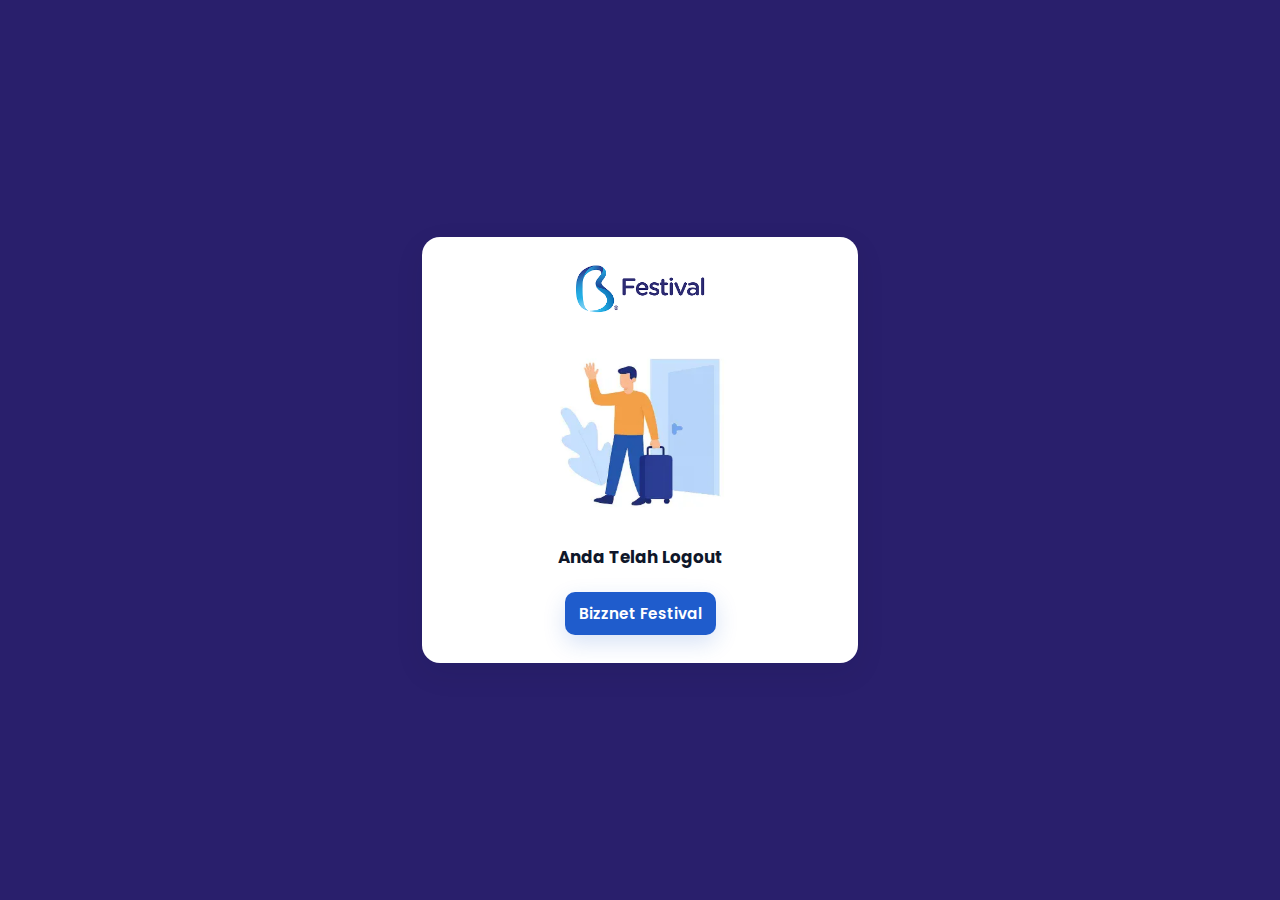
<file: logout.html>
<!DOCTYPE html>
<html lang="en">
  <head>
    <meta charset="UTF-8" />
    <meta name="viewport" content="width=device-width, initial-scale=1.0" />
    <title>Festival Dashboard - Login</title>
    <link
      href="https://fonts.googleapis.com/css2?family=Poppins:wght@400;500;600;700&display=swap"
      rel="stylesheet"
    />
    <link
      href="https://cdnjs.cloudflare.com/ajax/libs/font-awesome/6.5.0/css/all.min.css"
      rel="stylesheet"
    />
    <link rel="stylesheet" href="assets/css/style.css" />
    <link rel="stylesheet" href="assets/css/logout.css" />
  </head>

  <body>
    <section class="logout">
      <div class="logout__card">
        <!-- Logo merek -->
        <img
          class="logout__brand"
          src="assets/img/logo-bfest.png"
          alt="Bizznet Festival"
        />

        <!-- Ilustrasi logout -->
        <img
          class="logout__img"
          src="assets/img/logo-out-icon.png"
          alt="Anda telah logout"
        />

        <!-- Judul -->
        <h1 class="logout__title">Anda Telah Logout</h1>

        <!-- Tombol kembali -->
        <a href="/" class="logout__btn">Bizznet Festival</a>
      </div>
    </section>
  </body>
</html>
</file>
<file: assets/css/style.css>
/* =========================================================
   TOKENS / GLOBAL
   ========================================================= */
:root {
  --bg: #f7f9fc;
  --card: #ffffff;
  --ink: #0f172a;
  --muted: #6b7280;
  --brand: #1f5ccc;
  --brand-2: #7aa2ff;
  --ring: #c7d2fe;
  --shadow: 0 10px 30px rgba(16, 24, 40, 0.08);
  --header-h: 60px; /* asumsi tinggi header di mobile & tablet */
  --space-lg: 48px; /* padding besar (desktop) */
  --space-md: 32px; /* padding sedang */
  --space-sm: 20px; /* padding kecil (mobile) */
}

/* =========================================================
   BASE
   ========================================================= */
html,
body {
  margin: 0;
  padding: 0;
  min-height: 100svh;
  font-family: "Poppins", sans-serif;
  background: #fff;
  display: flex;
  flex-direction: column;
}

.main {
  min-height: 100svh;
  flex: 1 0 auto;
}

/* full screen overlay */
.loader-overlay {
  position: fixed;
  inset: 0;
  background: rgba(255, 255, 255, 0.7);
  display: none; /* default: sembunyi */
  justify-content: center;
  align-items: center;
  z-index: 9999;
}

/* tampil hanya saat ada class is-open */
.loader-overlay.is-open {
  display: flex;
}

/* spinner */
.loader {
  border: 6px solid #f3f3f3;
  border-top: 6px solid #3498db;
  border-radius: 50%;
  width: 60px;
  height: 60px;
  animation: spin 1s linear infinite;
}

@keyframes spin {
  to {
    transform: rotate(360deg);
  }
}

/* =========================================================
   HEADER
   ========================================================= */
.header {
  background: #fff;
  position: sticky;
  top: 0;
  width: 100%;
  z-index: 100;
  box-shadow: 0 1px 0 #e5e7eb;
  padding: 0;
}

.header__inner {
  max-width: 1100px;
  margin: 0 auto;
  padding: 15px 25px;
  height: 50px; /* desktop */
  display: flex;
  align-items: center;
  justify-content: space-between;
}

header nav ul {
  display: flex;
  list-style: none;
  gap: 20px;
  padding: 0;
  margin: 0;
}

/* Logo */
.logo img {
  height: 40px;
  width: auto;
  display: block;
}

/* =========================================================
   NAVBAR
   ========================================================= */
.nav__list {
  display: flex;
  gap: 34px;
  list-style: none;
  margin: 0;
  padding: 0;
}

.nav__link {
  text-decoration: none;
  color: #6b7280;
  font-weight: 700;
  font-size: 12px;
  text-transform: uppercase;
  letter-spacing: 0.06em;
  position: relative;
  padding: 6px 0;
}

.nav__link:hover {
  color: #111827;
}
.nav__link.is-active {
  color: #1f5ccc;
}
.nav__link.is-active::after {
  content: "";
  position: absolute;
  left: 0;
  right: 0;
  bottom: -8px;
  height: 2px;
  background: #1f5ccc;
  border-radius: 999px;
}

/* Tombol hamburger (diset tampil hanya di mobile) */
.menu-toggle {
  display: none;
  appearance: none;
  border: 0;
  background: transparent;
  width: 36px;
  height: 36px;
  border-radius: 8px;
  cursor: pointer;
  align-items: center;
  justify-content: center;
  position: relative;
}

/* =========================================================
   HERO
   ========================================================= */
.hero {
  position: relative;
  display: flex;
  align-items: center;
  justify-content: center;
  background-image: url("../img/hero.jpg");
  background-size: cover;
  width: 100%;
  height: 80svh;
  background-position: center;
  color: #fff;
}

.hero::before {
  content: "";
  position: absolute;
  inset: 0;
  background: rgba(0, 0, 0, 0.45); /* overlay gelap */
}

.hero-content {
  position: relative; /* biar di atas overlay */
  z-index: 1;
  text-align: center;
}
.hero h1 {
  font-size: 3.6rem; /* lebih besar */
  font-weight: 700; /* lebih bold */
  color: #fff; /* pastikan putih */
  text-shadow: 0 4px 8px rgba(0, 0, 0, 0.6); /* lebih tegas */
}

.hero-img {
  max-width: 300px;
  border-radius: 10px;
}

.btn-profile {
  padding: 14px 32px;
  background: linear-gradient(135deg, #1f5ccc, #1565c0);
  border: none;
  color: #fff;
  cursor: pointer;
  border-radius: 12px;
  font-size: 1.1rem;
  font-weight: 600;
  letter-spacing: 0.5px;
  position: relative;
  overflow: hidden;
  box-shadow: 0 6px 16px rgba(0, 0, 0, 0.25);
  transition: transform 0.25s ease;
  animation: pulse 2.5s infinite;
}

/* animasi hover + klik */
.btn-profile:hover {
  transform: translateY(-3px) scale(1.05);
}

.btn-profile:active {
  transform: scale(0.95);
}

/* definisi keyframes */
@keyframes pulse {
  0% {
    box-shadow: 0 0 0 0 rgba(21, 101, 192, 0.6);
  }
  70% {
    box-shadow: 0 0 0 20px rgba(21, 101, 192, 0);
  }
  100% {
    box-shadow: 0 0 0 0 rgba(21, 101, 192, 0);
  }
}

/* ===== FOOTER (fix) ===== */
.footer {
  background-color: #000;
  color: #fff;
  padding: 32px 20px;
}

.footer-bottom {
  text-align: center;
  font-size: 12px;
  color: #fff;
  margin-top: 20px;
}

.footer-content {
  max-width: 1200px;
  margin: 0 auto;
  display: grid;
  gap: 28px;
  padding: 40px;
  grid-template-columns: 2fr 1fr 1fr; /* kiri lebar, 2 kolom kanan */
  grid-template-areas: "left mid right";
}

.foot-left {
  grid-area: left;
}
.foot-mid {
  grid-area: mid;
}
.foot-right {
  grid-area: right;
}

.footer-inner-content {
  display: flex;
  flex-direction: column;
  gap: 12px;
  min-width: 0;
}

.foot-title {
  margin: 0 0 8px;
  font-size: 20px;
  font-weight: 700;
  letter-spacing: 0.2px;
}
.footer p {
  margin: 0;
  font-size: 14px;
  line-height: 1.7;
  color: #e5e7eb;
}
.footer a {
  color: #e5e7eb;
  text-decoration: none;
}
.footer a:hover {
  color: #fff;
  text-decoration: underline;
}

.foot-links {
  list-style: none;
  padding: 0;
  margin: 0;
  display: grid;
  gap: 10px;
}
.foot-links li {
  margin: 0;
}
.foot-links a {
  font-weight: 600;
}

/* container daftar ikon */
.socials {
  list-style: none;
  display: flex;
  gap: 12px;
}

/* Baris informasi: ikon + teks */
.information {
  display: flex;
  flex-direction: column;
  gap: 10px;
}

/* setiap baris */
.information-inner {
  display: grid;
  grid-template-columns: 56px 1fr;
  gap: 12px;
  overflow: hidden;
  border-radius: 12px;
}

.information-inner p {
  margin: 0;
  font-size: 14px;
  line-height: 1.7;
}

/* tombol bulat per-ikon */
.soc {
  width: 50px;
  height: 50px;
  border-radius: 50%;
  display: grid;
  place-items: center;
  background-color: #474747;
  text-decoration: none;
  transition: transform 0.12s ease, background 0.2s ease;
}

.soc i {
  line-height: 1;
}
.soc:hover {
  background: #353943;
  transform: translateY(-1px);
}

.container-icon {
  color: #9ca3af;
  border-radius: 50%;
  background-color: rgba(0, 0, 0, 0.5); /* hitam 20% */
  display: flex;
  align-items: center;
  justify-content: center;
}

/* =========================================================
   MEDIA QUERIES
   ========================================================= */

@media (max-width: 992px) {
  :root {
    --ink: #0f172a;
    --brand: #1f5ccc;
    --ring: #c7d2fe;
    --header-h: 60px; /* asumsi tinggi header di mobile & tablet */
    --space-lg: 48px; /* padding besar (desktop) */
    --space-md: 32px; /* padding sedang */
    --space-sm: 20px; /* padding kecil (mobile) */
  }

  .loader {
    width: 20vmin;
    height: 20vmin;
    border-width: 6px;
  }

  body {
    margin: 0;
    padding: 0;
    min-height: 100svh;
    font-family: "Poppins", sans-serif;
    background: #fff;
    display: flex;
    flex-direction: column;
  }

  .header {
    background: #fff;
    position: sticky;
    top: 0;
    width: 100%;
    z-index: 100;
    box-shadow: 0 1px 0 #e5e7eb;
    padding: 0;
  }

  .main {
    min-height: 100svh;
    flex: 1 0 auto;
    padding-bottom: var(--space-lg);
  }

  /* ===== Header & Logo ===== */
  .header__inner {
    height: var(--header-h);
    padding: 0 14px;
    padding: 15px 25px;
    height: 50px; /* desktop */
  }

  /* default: sembunyikan semua UL di dalam nav */
  header nav ul {
    display: none;
  }

  /* ...kecuali .nav__list (biar bisa ditransform/animasi) */
  header nav ul.nav__list {
    display: flex !important;
  }

  /* panel off-canvas (tidak full screen; ada jarak dari tepi) */
  .nav__list {
    position: fixed !important;
    top: calc(var(--header-h)) !important;
    right: 0px !important;
    bottom: 0px !important;
    left: auto !important;
    width: min(50%, 90vw);
    background: #fff;
    border: 1px solid #e5e7eb;
    border-radius: 14px;
    box-shadow: -24px 16px 48px rgba(0, 0, 0, 0.12);
    height: auto;
    flex-direction: column;
    gap: 12px;
    padding: 56px 14px 14px; /* ruang untuk tombol X di atas */
    transform: translateX(calc(100% + 12px)); /* sembunyikan di kanan */
    transition: transform 0.28s ease;
    z-index: 120;
    overflow: auto;
    will-change: transform;
  }
  .nav__list.is-open {
    transform: translateX(0);
  }

  /* link di panel */
  .nav__link {
    display: block;
    padding: 12px 10px;
    border-radius: 10px;
    font-size: 14px;
    letter-spacing: 0.06em;
    text-transform: uppercase;
    color: #374151;
    text-decoration: none;
  }
  .nav__link:hover {
    background: #f7f9fc;
    color: #111827;
  }
  .nav__link.is-active {
    color: #1f5ccc;
  }
  .nav__link.is-active::after {
    display: none;
  } /* buang underline versi desktop */

  /* tombol silang di pojok panel */
  .nav__close {
    position: absolute;
    top: 10px;
    right: 10px;
    width: 36px;
    height: 36px;
    border-radius: 10px;
    border: 1px solid #e5e7eb;
    background: #fff;
    cursor: pointer;
    display: inline-flex;
    align-items: center;
    justify-content: center;
    z-index: 2;
  }
  .nav__close::before,
  .nav__close::after {
    content: "";
    position: absolute;
    width: 18px;
    height: 2px;
    background: #111827;
    border-radius: 2px;
  }
  .nav__close::before {
    transform: rotate(45deg);
  }
  .nav__close::after {
    transform: rotate(-45deg);
  }
  .nav__close:hover {
    background: #f7f9fc;
  }
  .nav__close:focus-visible {
    outline: none;
    box-shadow: 0 0 0 3px #c7d2fe;
  }

  /* overlay + kunci scroll saat panel terbuka (pakai class body.menu-open dari JS-mu) */
  body.menu-open {
    overflow: hidden;
  }
  body.menu-open::before {
    content: "";
    position: fixed;
    inset: 0;
    background: rgba(17, 24, 39, 0.32);
    z-index: 110;
  }

  .logo img {
    height: clamp(30px, 3.4vw, 34px);
  }

  /* ===== Hamburger (tampil di semua < desktop) ===== */
  .menu-toggle {
    display: inline-flex;
    align-items: center;
    justify-content: center;
    width: 36px;
    height: 36px;
  }
  .menu-toggle span,
  .menu-toggle::before,
  .menu-toggle::after {
    content: "";
    position: absolute;
    left: 7px;
    right: 7px;
    height: 2px;
    background: #111827;
    transition: transform 0.25s ease, opacity 0.2s ease;
  }
  .menu-toggle span {
    top: 50%;
    transform: translateY(-50%);
  }
  .menu-toggle::before {
    top: calc(50% - 6px);
  }
  .menu-toggle::after {
    top: calc(50% + 6px);
  }
  .menu-toggle[aria-expanded="true"]::before {
    transform: translateY(6px) rotate(45deg);
  }
  .menu-toggle[aria-expanded="true"]::after {
    transform: translateY(-6px) rotate(-45deg);
  }
  .menu-toggle[aria-expanded="true"] span {
    opacity: 0;
  }

  /* pastikan tombol hamburger tampil */
  .menu-toggle {
    display: inline-flex;
  }

  /* ===== Hero (fluid) ===== */
  .hero {
    flex-direction: column;
    align-items: center;
    text-align: center;
    height: auto;
    min-height: 180px;
    background-position: center top;
  }
  .hero h1 {
    font-size: clamp(1.35rem, 2.6vw, 1.75rem);
  }
  .hero-img {
    max-width: clamp(220px, 42vw, 260px);
    margin-top: 12px;
  }

  /* ===== FOOTER (fix) ===== */
  .footer {
    background-color: #000;
    color: #fff;
    padding: 32px 20px;
  }

  .footer-content {
    grid-template-columns: 1fr 1fr;
    grid-template-areas:
      "left left" /* left full width di baris pertama */
      "mid  right"; /* mid dan right berdampingan di bawah */
    gap: 20px;
    padding: 28px 16px;
  }

  .footer-bottom {
    text-align: center;
    font-size: 12px;
    color: #fff;
    margin-top: 20px;
  }
}

/* ===== HP kecil (stack semua) ===== */
@media (max-width: 560px) {
  .footer-content {
    grid-template-columns: 1fr;
    grid-template-areas:
      "left"
      "mid"
      "right";
    gap: 16px;
  }
}
</file>
<file: assets/css/logout.css>
/* ============================
   LOGOUT COMPONENT
   ============================ */
.logout {
  width: auto;
  min-height: 100vh;
  display: flex;
  align-items: center;
  justify-content: center;
  padding-inline: clamp(16px, 4vw, 32px);
  background-color: #291f6c;
}

.logout__card {
  width: min(380px, 92vw);
  background: var(--card);
  border-radius: 18px;
  box-shadow: var(--shadow);
  padding: clamp(18px, 3.5vw, 28px);
  display: flex;
  flex-direction: column;
  align-items: center;
  gap: 14px; /* jarak rapat seperti contoh */
  animation: lgFade 0.45s ease both;
}

.logout__brand {
  width: 140px;
  height: auto;
  display: block;
}

.logout__img {
  width: min(220px, 72%);
  height: auto;
  display: block;
  margin-block: 6px 2px;
}

.logout__title {
  margin: 6px 0 2px;
  font-size: 1.05rem;
  font-weight: 700;
  color: var(--ink);
  text-align: center;
}

.logout__btn {
  display: inline-flex;
  align-items: center;
  justify-content: center;
  padding: 10px 14px;
  border-radius: 10px;
  background: var(--brand);
  color: #fff;
  font-weight: 600;
  font-size: 0.95rem;
  text-decoration: none;
  box-shadow: 0 8px 22px rgba(31, 92, 204, 0.18);
  transition: transform 0.15s ease, background 0.2s ease, box-shadow 0.2s ease;
  margin-top: 6px;
}

.logout__btn:hover {
  background: var(--brand-2);
  transform: translateY(-1px);
  box-shadow: 0 12px 28px rgba(31, 92, 204, 0.22);
}

/* Animasi halus */
@keyframes lgFade {
  from {
    opacity: 0;
    transform: translateY(12px);
  }
  to {
    opacity: 1;
    transform: translateY(0);
  }
}

/* Responsif kecil */
@media (max-width: 560px) {
  .logout__card {
    gap: 12px;
  }
  .logout__title {
    font-size: 1rem;
  }
  .logout__btn {
    width: 100%;
  }
}
</file>
